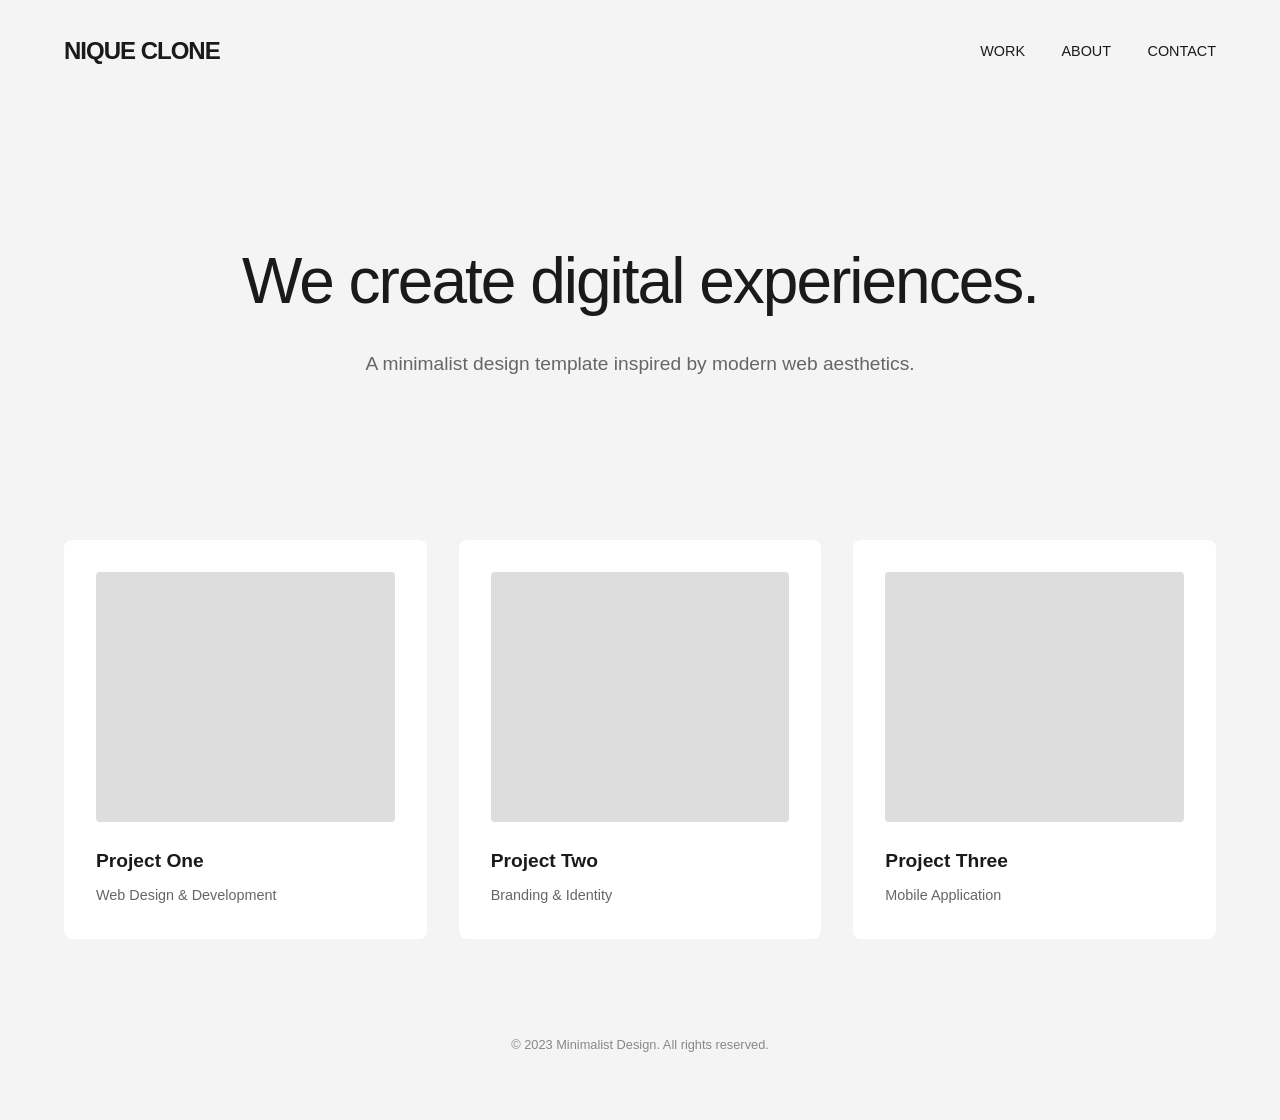
<file: index.html>
<!DOCTYPE html>
<html lang="en">
<head>
    <meta charset="UTF-8">
    <meta name="viewport" content="width=device-width, initial-scale=1.0">
    <title>Minimalist Portfolio</title>
    <style>
        /* RESET & BASICS */
        * {
            margin: 0;
            padding: 0;
            box-sizing: border-box;
        }

        body {
            font-family: 'Helvetica Neue', Helvetica, Arial, sans-serif;
            background-color: #f4f4f4;
            color: #1a1a1a;
            line-height: 1.6;
        }

        /* NAVIGATION */
        nav {
            display: flex;
            justify-content: space-between;
            align-items: center;
            padding: 2rem 5%;
            background: #f4f4f4;
        }

        .logo {
            font-weight: 700;
            font-size: 1.5rem;
            letter-spacing: -1px;
        }

        .nav-links a {
            text-decoration: none;
            color: #1a1a1a;
            margin-left: 2rem;
            font-size: 0.9rem;
            text-transform: uppercase;
        }

        /* HERO SECTION */
        .hero {
            padding: 8rem 5%;
            text-align: center;
        }

        .hero h1 {
            font-size: 4rem;
            font-weight: 400;
            margin-bottom: 1rem;
            letter-spacing: -2px;
        }

        .hero p {
            font-size: 1.2rem;
            color: #666;
            max-width: 600px;
            margin: 0 auto;
        }

        /* IMAGE GRID */
        .grid-container {
            display: grid;
            grid-template-columns: repeat(auto-fit, minmax(300px, 1fr));
            gap: 2rem;
            padding: 2rem 5%;
        }

        .grid-item {
            background-color: #fff;
            padding: 2rem;
            border-radius: 8px;
            transition: transform 0.3s ease;
        }

        .grid-item:hover {
            transform: translateY(-5px);
        }

        .placeholder-img {
            width: 100%;
            height: 250px;
            background-color: #ddd;
            margin-bottom: 1.5rem;
            border-radius: 4px;
        }

        .grid-item h3 {
            font-size: 1.2rem;
            margin-bottom: 0.5rem;
        }

        .grid-item p {
            font-size: 0.9rem;
            color: #666;
        }

        /* FOOTER */
        footer {
            text-align: center;
            padding: 4rem 0;
            font-size: 0.8rem;
            color: #888;
        }
    </style>
</head>
<body>

    <!-- Navigation -->
    <nav>
        <div class="logo">NIQUE CLONE</div>
        <div class="nav-links">
            <a href="#">Work</a>
            <a href="#">About</a>
            <a href="#">Contact</a>
        </div>
    </nav>

    <!-- Hero Section -->
    <section class="hero">
        <h1>We create digital experiences.</h1>
        <p>A minimalist design template inspired by modern web aesthetics.</p>
    </section>

    <!-- Grid Section -->
    <section class="grid-container">
        <!-- Item 1 -->
        <div class="grid-item">
            <div class="placeholder-img"></div>
            <h3>Project One</h3>
            <p>Web Design & Development</p>
        </div>
        <!-- Item 2 -->
        <div class="grid-item">
            <div class="placeholder-img"></div>
            <h3>Project Two</h3>
            <p>Branding & Identity</p>
        </div>
        <!-- Item 3 -->
        <div class="grid-item">
            <div class="placeholder-img"></div>
            <h3>Project Three</h3>
            <p>Mobile Application</p>
        </div>
    </section>

    <!-- Footer -->
    <footer>
        &copy; 2023 Minimalist Design. All rights reserved.
    </footer>

</body>
</html>
</file>
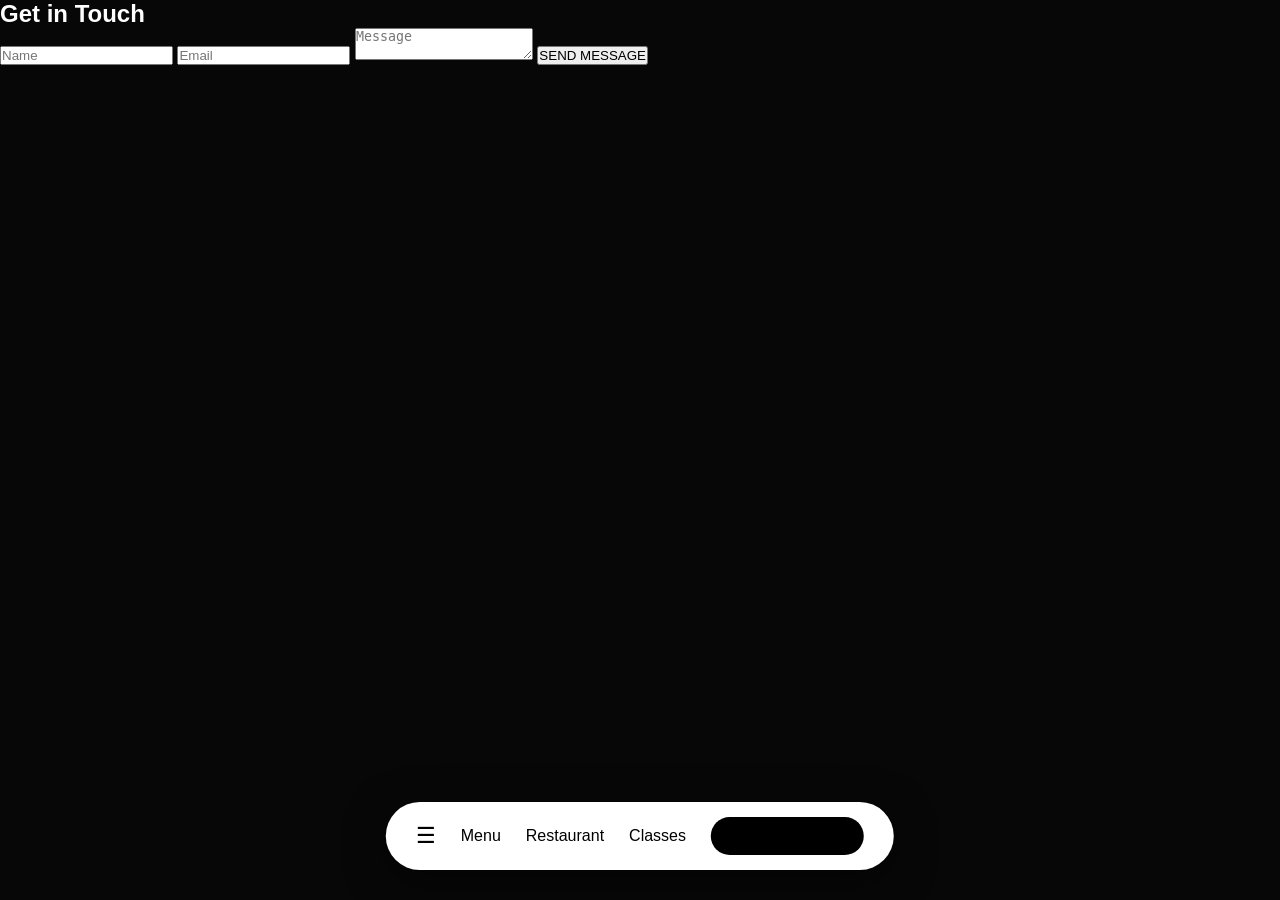
<file: contact.html>
<!DOCTYPE html>
<html>
<head>

<title>Contact</title>
<link rel="stylesheet" href="css/style.css">

</head>

<body>

<section class="contact">

<h1>Get in Touch</h1>

<input placeholder="Name">
<input placeholder="Email">

<textarea placeholder="Message"></textarea>

<button>SEND MESSAGE</button>

</section>

<div class="floating-nav">

<button id="menuToggle" class="icon-btn">☰</button>

<a href="menu.html">Menu</a>
<a href="restaurant.html">Restaurant</a>
<a href="classes.html">Classes</a>

<a class="book-btn" href="contact.html">BOOK A TABLE</a>

</div>

<div id="sideMenu" class="side-menu">

<h3>Pages</h3>

<a href="index.html">Home →</a>
<a href="menu.html">Menu →</a>
<a href="restaurant.html">Restaurant →</a>
<a href="classes.html">Classes →</a>
<a href="shop.html">Shop →</a>

</div>

<div id="overlay"></div>

<script src="js/script.js"></script>

</body>
</html>
</file>
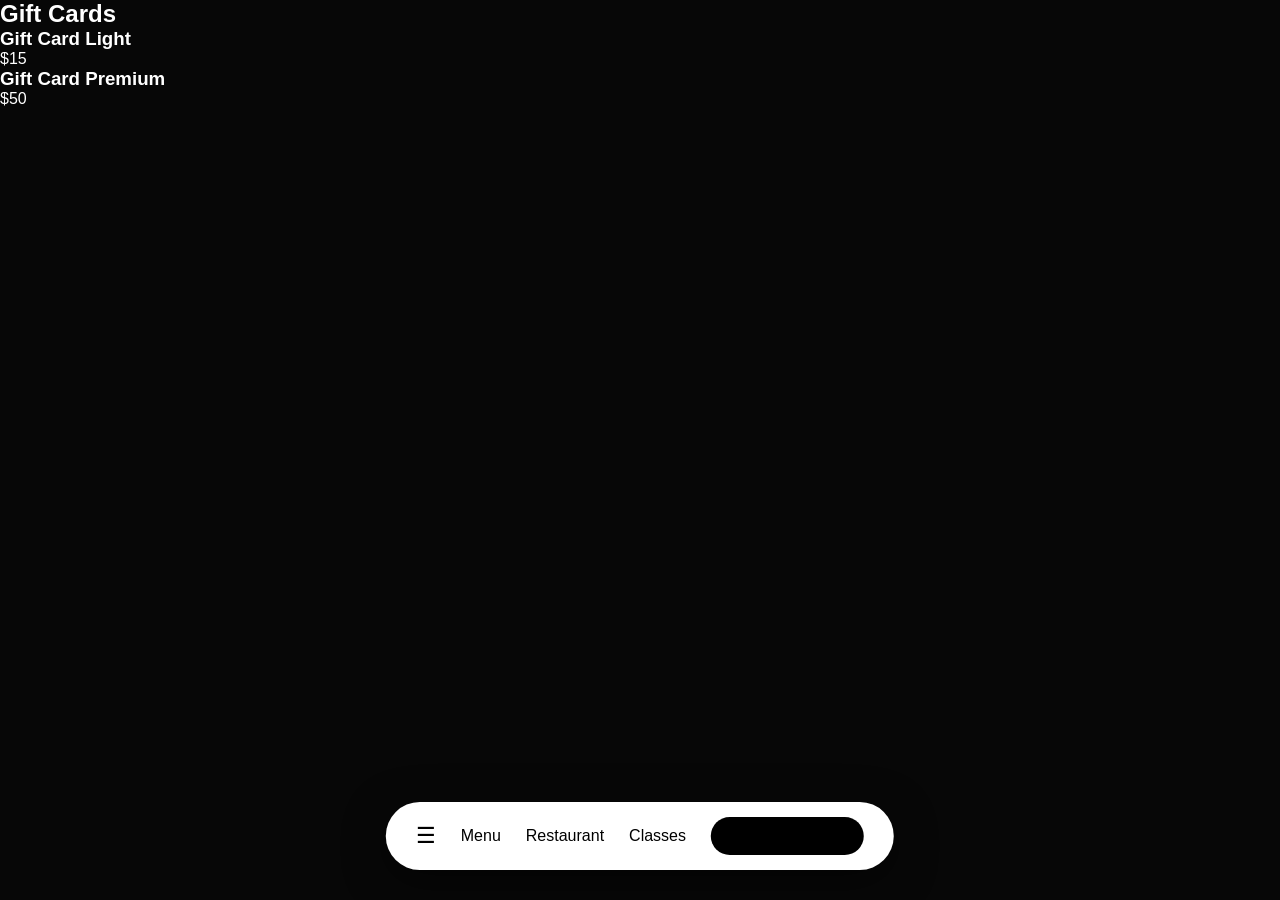
<file: shop.html>
<!DOCTYPE html>
<html>
<head>

<title>Shop</title>
<link rel="stylesheet" href="css/style.css">

</head>

<body>

<section class="shop">

<h1>Gift Cards</h1>

<div class="shop-item">

<h3>Gift Card Light</h3>
<p>$15</p>

</div>

<div class="shop-item">

<h3>Gift Card Premium</h3>
<p>$50</p>

</div>

</section>

<div class="floating-nav">

<button id="menuToggle" class="icon-btn">☰</button>

<a href="menu.html">Menu</a>
<a href="restaurant.html">Restaurant</a>
<a href="classes.html">Classes</a>

<a class="book-btn" href="contact.html">BOOK A TABLE</a>

</div>

<div id="sideMenu" class="side-menu">

<h3>Pages</h3>

<a href="index.html">Home →</a>
<a href="menu.html">Menu →</a>
<a href="restaurant.html">Restaurant →</a>
<a href="classes.html">Classes →</a>
<a href="contact.html">Contact →</a>

</div>

<div id="overlay"></div>

<script src="js/script.js"></script>

</body>
</html>
</file>
<file: css/style.css>
*{
margin:0;
padding:0;
box-sizing:border-box;
}

body{
font-family:Inter, sans-serif;
background:#070707;
color:white;
animation:fadein .8s ease;
}

/* FADE ANIMATION */

@keyframes fadein{
from{opacity:0;}
to{opacity:1;}
}


/* HERO */

.hero{
height:100vh;
background:url("../images/hero.jpg") center/cover no-repeat;
display:flex;
align-items:center;
justify-content:center;
text-align:center;
position:relative;
background-attachment:fixed;
}

.hero::after{
content:"";
position:absolute;
width:100%;
height:100%;
background:linear-gradient(to bottom,rgba(0,0,0,.7),rgba(0,0,0,.9));
}

.hero-content{
position:relative;
z-index:2;
}

.script{
font-family:"Great Vibes";
font-size:36px;
color:#d6b57c;
}

.hero h1{
font-family:"Playfair Display";
font-size:80px;
}


/* FLOATING NAVIGATION */

.floating-nav{
position:fixed;
bottom:30px;
left:50%;
transform:translateX(-50%);
background:white;
padding:15px 30px;
border-radius:50px;
display:flex;
gap:25px;
align-items:center;
z-index:1000;
box-shadow:0 10px 40px rgba(0,0,0,.5);
}

.floating-nav a{
text-decoration:none;
color:black;
font-weight:500;
}

.icon-btn{
background:none;
border:none;
font-size:22px;
cursor:pointer;
}

.book-btn{
background:black;
color:white;
padding:10px 20px;
border-radius:30px;
}


/* SIDE MENU */

.side-menu{
position:fixed;
left:-320px;
top:0;
width:300px;
height:100%;
background:white;
color:black;
padding:40px;
border-radius:0 20px 20px 0;
transition:.4s;
z-index:1100;
}

.side-menu h3{
margin-bottom:20px;
}

.side-menu a{
display:block;
padding:15px 0;
text-decoration:none;
color:black;
border-bottom:1px solid #eee;
}

.side-menu.active{
left:0;
}

#overlay{
position:fixed;
top:0;
left:0;
width:100%;
height:100%;
background:rgba(0,0,0,.6);
opacity:0;
visibility:hidden;
transition:.3s;
}

#overlay.active{
opacity:1;
visibility:visible;
}


/* FOOD GRID */

.food-grid{
display:grid;
grid-template-columns:repeat(3,1fr);
}

.card{
position:relative;
overflow:hidden;
transition:.4s;
}

.card img{
width:100%;
height:350px;
object-fit:cover;
transition:.6s;
}

.card h3{
position:absolute;
bottom:30px;
left:20px;
font-family:"Playfair Display";
}

.card:hover img{
transform:scale(1.1);
}

.card:hover{
box-shadow:0 20px 50px rgba(0,0,0,0.7);
}


/* MENU */

.menu-header{
display:flex;
justify-content:space-between;
padding:30px 10%;
background:#000;
position:sticky;
top:0;
z-index:1000;
}

.menu-categories{
display:flex;
justify-content:center;
gap:40px;
padding:20px;
background:#111;
position:sticky;
top:0;
}

.menu-categories a{
text-decoration:none;
color:white;
}

.menu-section{
padding:100px 10%;
}

.menu-item{
display:flex;
align-items:center;
gap:20px;
background:#111;
padding:20px;
border-radius:10px;
margin-bottom:20px;
transition:.3s;
}

.menu-item:hover{
transform:translateX(10px);
background:#1a1a1a;
}

.menu-item img{
width:80px;
border-radius:10px;
}

.menu-item span{
margin-left:auto;
color:#d6b57c;
}


/* RESERVATION */

.reservation{
display:grid;
grid-template-columns:1fr 1fr;
padding:100px;
}

.reservation-left{
background:#111;
padding:80px;
}

.reservation-right{
padding:80px;
}

.reservation-right input{
width:100%;
padding:15px;
margin:10px 0;
background:#111;
border:1px solid #333;
color:white;
}

.reservation-right button{
width:100%;
padding:15px;
background:#d6b57c;
border:none;
}


/* RESTAURANT */

.restaurant-hero{
height:60vh;
display:flex;
flex-direction:column;
align-items:center;
justify-content:center;
background:#111;
text-align:center;
}

.restaurant-grid{
display:grid;
grid-template-columns:repeat(2,1fr);
gap:20px;
padding:80px;
}

.restaurant-card img{
width:100%;
border-radius:10px;
}


/* BLOG */

.blog-section{
padding:100px;
text-align:center;
}

.blog-grid{
display:grid;
grid-template-columns:repeat(3,1fr);
gap:30px;
margin-top:40px;
}

.blog-card{
transition:.4s;
}

.blog-card:hover{
transform:translateY(-10px);
}

.blog-card img{
width:100%;
border-radius:10px;
margin-bottom:10px;
}


/* BUTTON EFFECT */

button{
cursor:pointer;
transition:.3s;
}

button:hover{
transform:scale(1.05);
background:#c9a96a;
}


/* SCROLL REVEAL */

.card,
.menu-item,
.blog-card{
opacity:0;
transform:translateY(40px);
transition:.6s;
}


/* MOBILE */

@media(max-width:768px){

.food-grid{
grid-template-columns:1fr;
}

.menu-item{
flex-direction:column;
text-align:center;
}

.floating-nav{
flex-wrap:wrap;
gap:10px;
}

}
</file>
